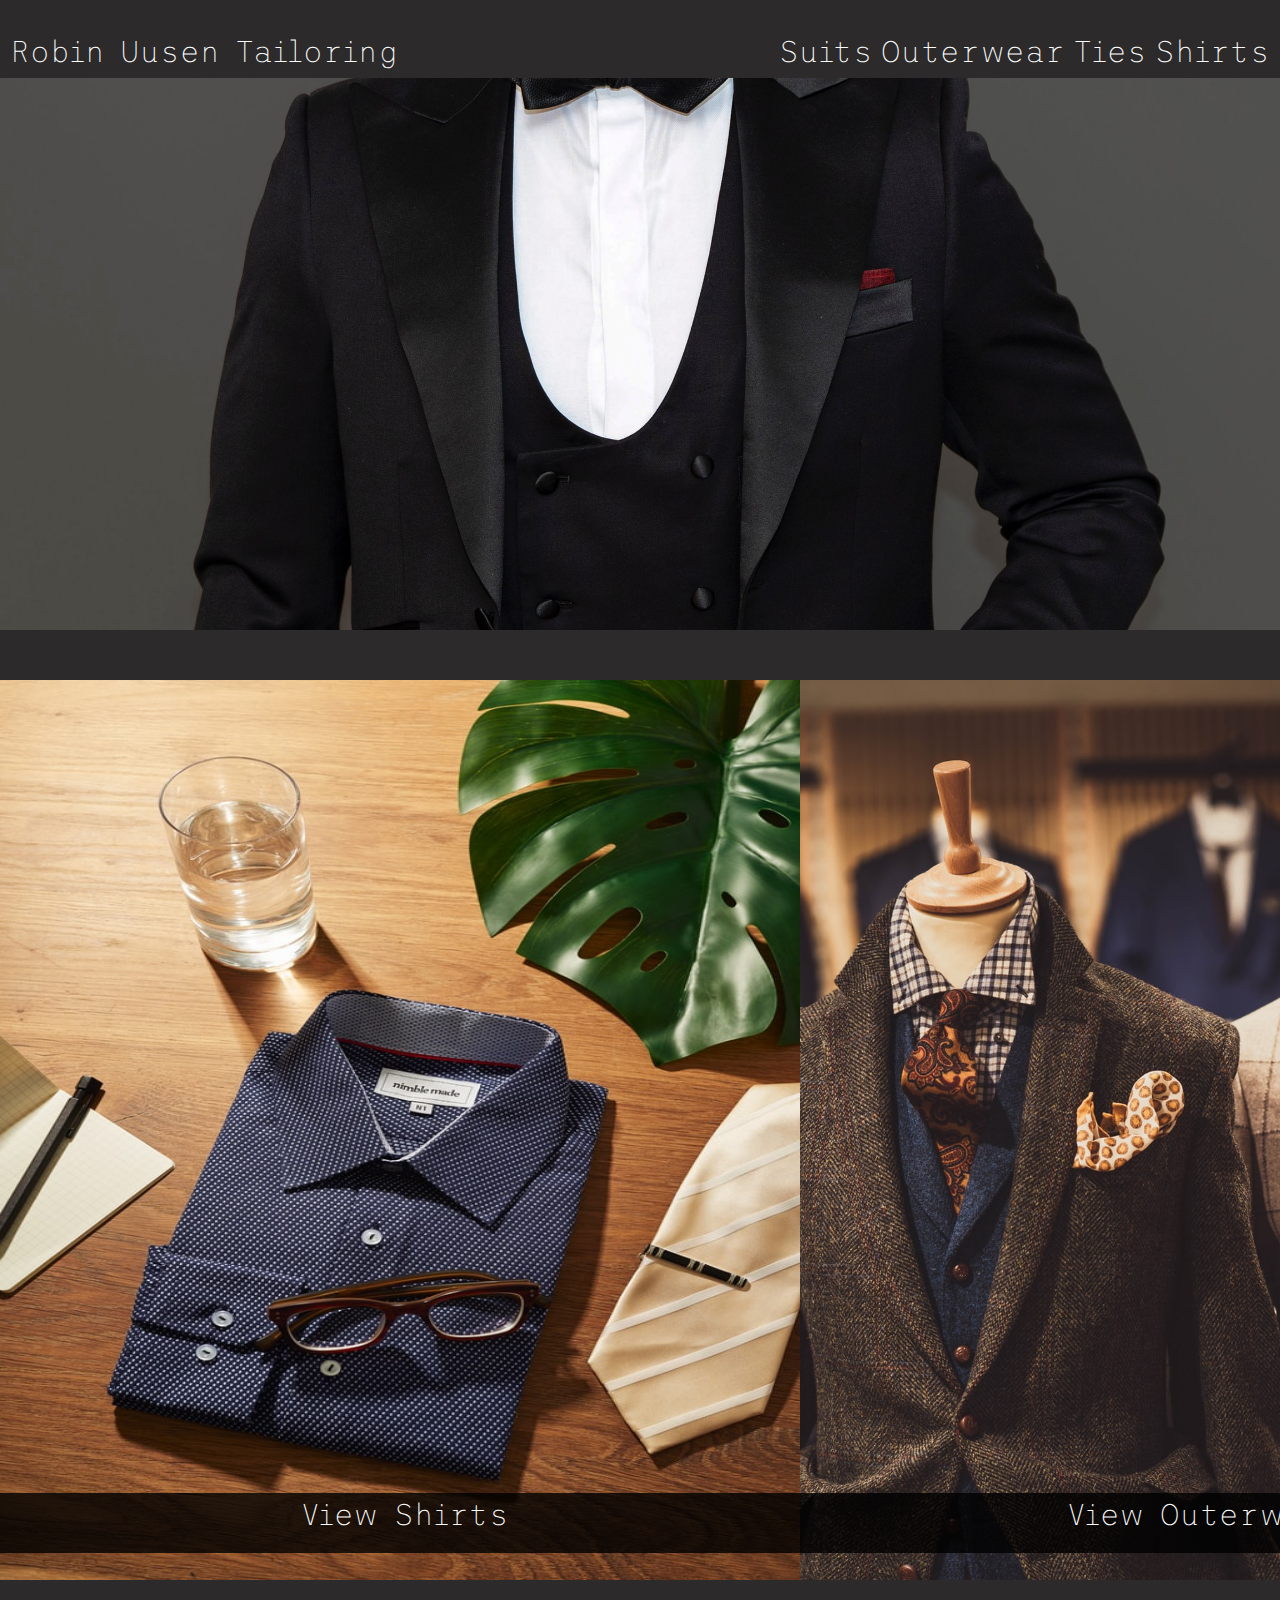
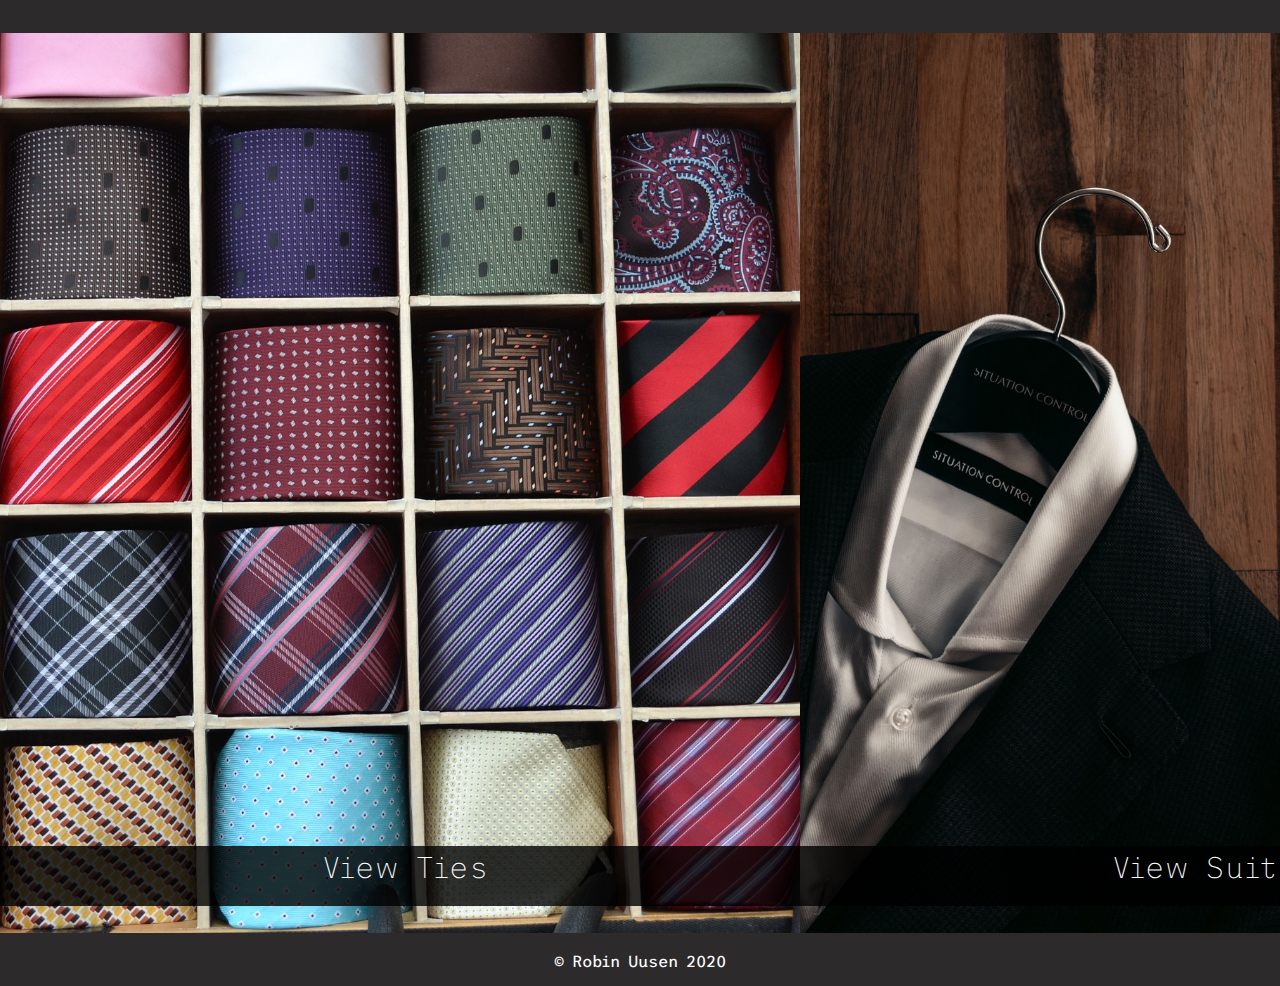
<file: index.html>
<!DOCTYPE html>
<html lang="en">
  <head>
    <meta charset="UTF-8" />
    <meta name="viewport" content="width=device-width, initial-scale=1.0" />
    <link rel="stylesheet" href="style.css" />
    <link
      href="https://fonts.googleapis.com/css2?family=Trispace:wght@100;300;400;500&display=swap"
      rel="stylesheet"
    />
    <title>Robin Uusen Tailoring</title>
  </head>
  <body>
    <header>
      <nav>
        <a href="index.html">Robin Uusen Tailoring </a>
        <div class="nav-buttons">
          <a href="suits.html">Suits</a>
          <a href="outerwear.html">Outerwear</a>
          <a href="ties.html">Ties</a>
          <a href="shirts.html">Shirts</a>
        </div>
      </nav>
    </header>
    <div class="landing-row-1">
      <div class="text-over-img">
        <img id="shirt-front" src="shirt.jpg" alt="Shirt" />
        <a href="shirts.html">View Shirts</a>
      </div>
      <div class="text-over-img">
        <img id="outerwear-front" src="outerwear.jpg" alt="Outerwear" />
        <a href="outerwear.html">View Outerwear</a>
      </div>
    </div>
    <div class="landing-row-2">
      <div class="text-over-img">
        <img id="tie-front" src="tie.jpg" alt="Ties" />
        <a href="ties.html">View Ties</a>
      </div>
      <div class="text-over-img">
        <img id="suit-front" src="suit.jpg" alt="Suit" />
        <a href="suits.html">View Suits</a>
      </div>
    </div>
  </body>
  <footer>
    <p>&copy Robin Uusen 2020</p>
  </footer>
</html>
</file>
<file: style.css>
body {
  font-family: "Trispace", sans-serif;
  margin: 0%;
  background-color: #2c2a2a;
}

.contianer {
  width: 1200px;
}

/*---Header---*/

header {
  background-image: url(backgroundimage.jpg);
  background-size: cover;
  height: 70vh;
}

header h1 {
  color: white;
  font-weight: lighter;
  font-size: 30px;
}

/*---Nav---*/

nav {
  background-color: #2c2a2a;
  padding: 10px;
  display: flex;
  justify-content: space-between;
}

nav a {
  color: white;
  font-weight: lighter;
  text-decoration: none;
  font-size: 30px;
  margin-top: 25px;
}

.nav-buttons {
  margin-top: 25px;
  margin-left: 50px;
}

/*---Landing page--*/

.landing-row-1 {
  display: flex;
  justify-content: space-evenly;
  margin-top: 50px;
}

#shirt-front {
  height: 900px;
  width: 800px;
}

#outerwear-front {
  height: 900px;
  width: 800px;
  object-fit: cover;
}

.landing-row-2 {
  display: flex;
  justify-content: space-evenly;
  margin-top: 50px;
}

#suit-front {
  height: 900px;
  width: 800px;
  object-fit: cover;
}

#tie-front {
  height: 900px;
  width: 800px;
  object-fit: cover;
}

.text-over-img {
  position: relative;
  display: inline-block;
}

.text-over-img a {
  position: absolute;
  margin: 0 auto;
  left: 0;
  right: 0;
  text-align: center;
  top: 90%;
  background: rgba(0, 0, 0, 0.8);
  color: white;
  font-size: 30px;
  font-weight: lighter;
  text-decoration: none;
  width: 100%;
  height: 50px;
  padding: 5px;
}
/*---Footer---*/

footer {
  display: flex;
  justify-content: center;
  color: white;
}
</file>
